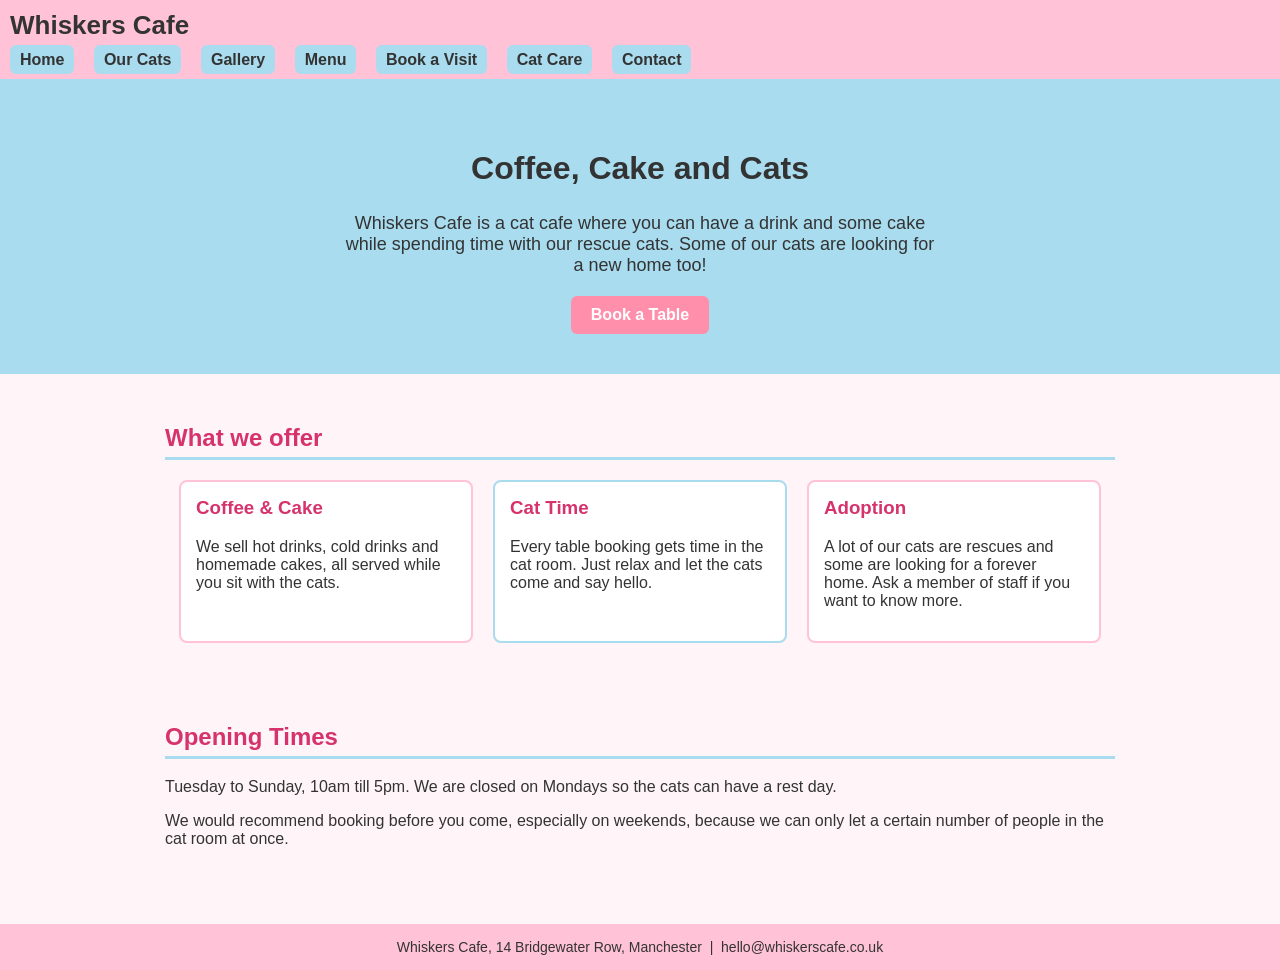
<file: index.html>
<!DOCTYPE html>
<html>
<head>
	<meta charset="UTF-8">
	<meta name="viewport" content="width=device-width, initial-scale=1.0">
	<title>Whiskers Cafe - Home</title>
	<link rel="stylesheet" type="text/css" href="css/style.css">
</head>
<body>

	<div class="navbar">
		<h1>Whiskers Cafe</h1>
		<ul>
			<li><a href="index.html">Home</a></li>
			<li><a href="cats.html">Our Cats</a></li>
			<li><a href="gallery.html">Gallery</a></li>
			<li><a href="menu.html">Menu</a></li>
			<li><a href="booking.html">Book a Visit</a></li>
			<li><a href="care.html">Cat Care</a></li>
			<li><a href="contact.html">Contact</a></li>
		</ul>
	</div>

	<div class="banner">
		<h2>Coffee, Cake and Cats</h2>
		<p>Whiskers Cafe is a cat cafe where you can have a drink and some cake while spending time with our rescue cats. Some of our cats are looking for a new home too!</p>
		<a href="booking.html" class="button">Book a Table</a>
	</div>

	<div class="section">
		<h2>What we offer</h2>
		<div class="box-row">
			<div class="box">
				<h3>Coffee &amp; Cake</h3>
				<p>We sell hot drinks, cold drinks and homemade cakes, all served while you sit with the cats.</p>
			</div>
			<div class="box blue">
				<h3>Cat Time</h3>
				<p>Every table booking gets time in the cat room. Just relax and let the cats come and say hello.</p>
			</div>
			<div class="box">
				<h3>Adoption</h3>
				<p>A lot of our cats are rescues and some are looking for a forever home. Ask a member of staff if you want to know more.</p>
			</div>
		</div>
	</div>

	<div class="section">
		<h2>Opening Times</h2>
		<p>Tuesday to Sunday, 10am till 5pm. We are closed on Mondays so the cats can have a rest day.</p>
		<p>We would recommend booking before you come, especially on weekends, because we can only let a certain number of people in the cat room at once.</p>
	</div>

	<footer>
		Whiskers Cafe, 14 Bridgewater Row, Manchester &nbsp;|&nbsp; hello@whiskerscafe.co.uk
	</footer>

</body>
</html>
</file>
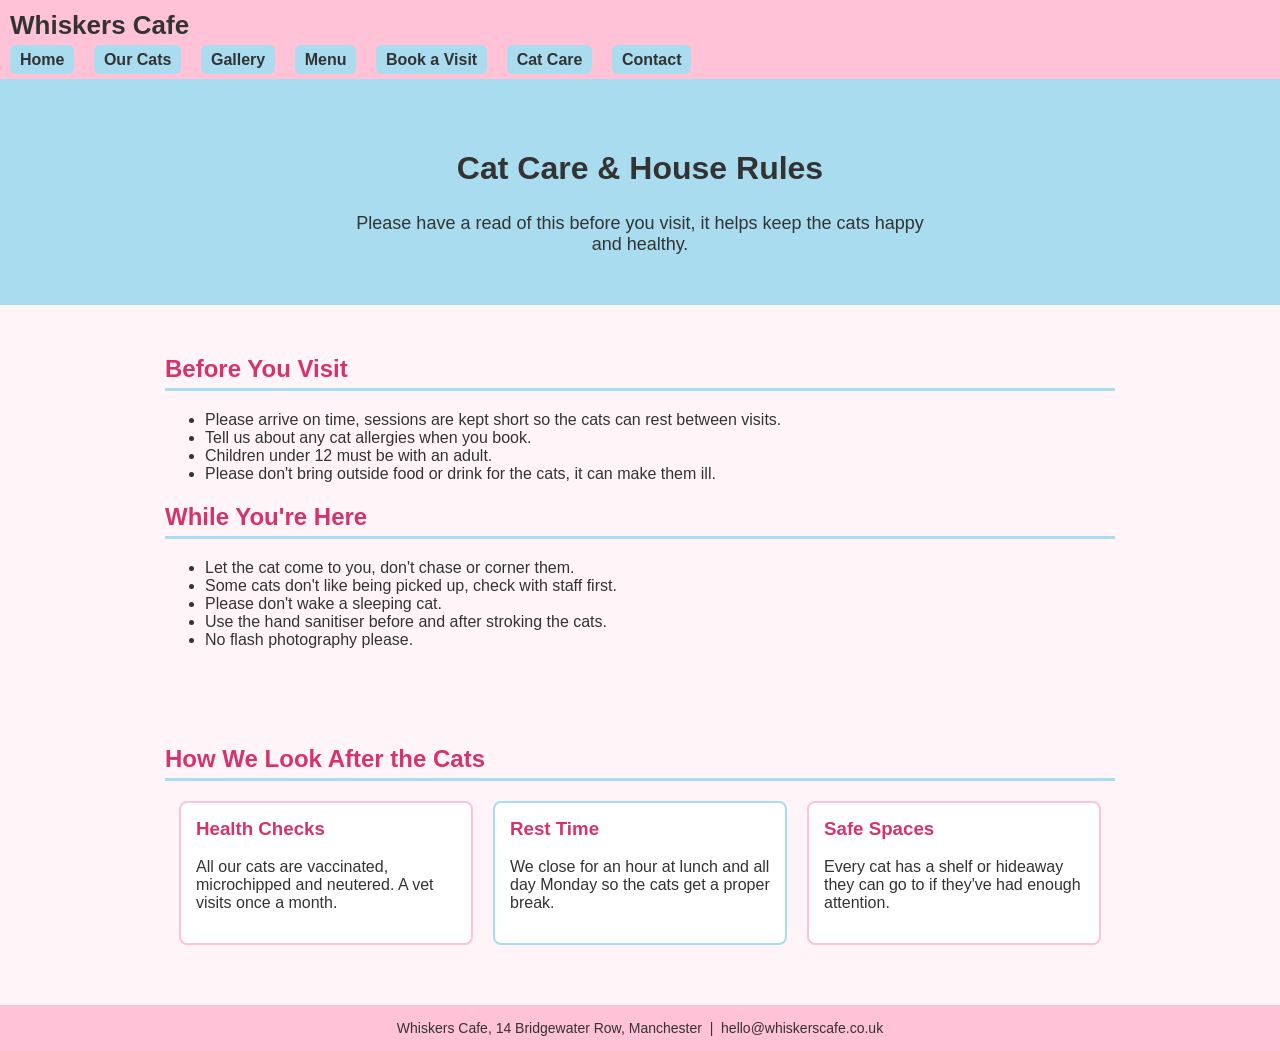
<file: care.html>
<!DOCTYPE html>
<html>
<head>
	<meta charset="UTF-8">
	<meta name="viewport" content="width=device-width, initial-scale=1.0">
	<title>Whiskers Cafe - Cat Care &amp; Rules</title>
	<link rel="stylesheet" type="text/css" href="css/style.css">
</head>
<body>

	<div class="navbar">
		<h1>Whiskers Cafe</h1>
		<ul>
			<li><a href="index.html">Home</a></li>
			<li><a href="cats.html">Our Cats</a></li>
			<li><a href="gallery.html">Gallery</a></li>
			<li><a href="menu.html">Menu</a></li>
			<li><a href="booking.html">Book a Visit</a></li>
			<li><a href="care.html">Cat Care</a></li>
			<li><a href="contact.html">Contact</a></li>
		</ul>
	</div>

	<div class="banner">
		<h2>Cat Care &amp; House Rules</h2>
		<p>Please have a read of this before you visit, it helps keep the cats happy and healthy.</p>
	</div>

	<div class="section">
		<h2>Before You Visit</h2>
		<ul>
			<li>Please arrive on time, sessions are kept short so the cats can rest between visits.</li>
			<li>Tell us about any cat allergies when you book.</li>
			<li>Children under 12 must be with an adult.</li>
			<li>Please don't bring outside food or drink for the cats, it can make them ill.</li>
		</ul>

		<h2>While You're Here</h2>
		<ul>
			<li>Let the cat come to you, don't chase or corner them.</li>
			<li>Some cats don't like being picked up, check with staff first.</li>
			<li>Please don't wake a sleeping cat.</li>
			<li>Use the hand sanitiser before and after stroking the cats.</li>
			<li>No flash photography please.</li>
		</ul>
	</div>

	<div class="section">
		<h2>How We Look After the Cats</h2>
		<div class="box-row">
			<div class="box">
				<h3>Health Checks</h3>
				<p>All our cats are vaccinated, microchipped and neutered. A vet visits once a month.</p>
			</div>
			<div class="box blue">
				<h3>Rest Time</h3>
				<p>We close for an hour at lunch and all day Monday so the cats get a proper break.</p>
			</div>
			<div class="box">
				<h3>Safe Spaces</h3>
				<p>Every cat has a shelf or hideaway they can go to if they've had enough attention.</p>
			</div>
		</div>
	</div>

	<footer>
		Whiskers Cafe, 14 Bridgewater Row, Manchester &nbsp;|&nbsp; hello@whiskerscafe.co.uk
	</footer>

</body>
</html>
</file>
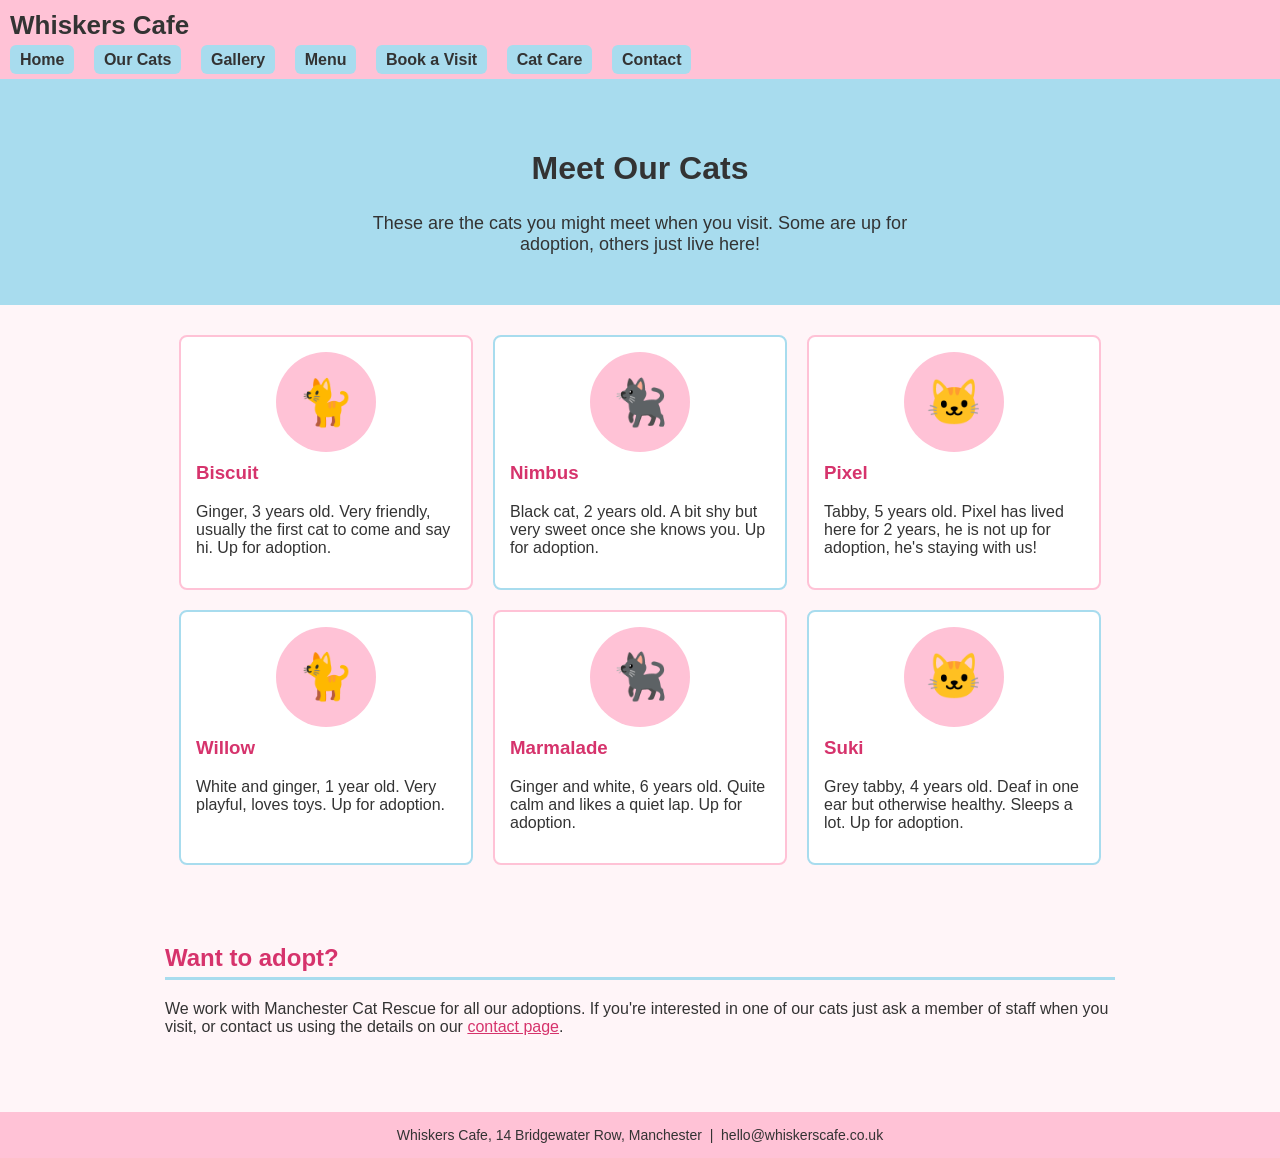
<file: cats.html>
<!DOCTYPE html>
<html>
<head>
	<meta charset="UTF-8">
	<meta name="viewport" content="width=device-width, initial-scale=1.0">
	<title>Whiskers Cafe - Our Cats</title>
	<link rel="stylesheet" type="text/css" href="css/style.css">
</head>
<body>

	<div class="navbar">
		<h1>Whiskers Cafe</h1>
		<ul>
			<li><a href="index.html">Home</a></li>
			<li><a href="cats.html">Our Cats</a></li>
			<li><a href="gallery.html">Gallery</a></li>
			<li><a href="menu.html">Menu</a></li>
			<li><a href="booking.html">Book a Visit</a></li>
			<li><a href="care.html">Cat Care</a></li>
			<li><a href="contact.html">Contact</a></li>
		</ul>
	</div>

	<div class="banner">
		<h2>Meet Our Cats</h2>
		<p>These are the cats you might meet when you visit. Some are up for adoption, others just live here!</p>
	</div>

	<div class="section">
		<div class="box-row">

			<div class="box">
				<div class="cat-pic">🐈</div>
				<h3>Biscuit</h3>
				<p>Ginger, 3 years old. Very friendly, usually the first cat to come and say hi. Up for adoption.</p>
			</div>

			<div class="box blue">
				<div class="cat-pic">🐈‍⬛</div>
				<h3>Nimbus</h3>
				<p>Black cat, 2 years old. A bit shy but very sweet once she knows you. Up for adoption.</p>
			</div>

			<div class="box">
				<div class="cat-pic">🐱</div>
				<h3>Pixel</h3>
				<p>Tabby, 5 years old. Pixel has lived here for 2 years, he is not up for adoption, he's staying with us!</p>
			</div>

			<div class="box blue">
				<div class="cat-pic">🐈</div>
				<h3>Willow</h3>
				<p>White and ginger, 1 year old. Very playful, loves toys. Up for adoption.</p>
			</div>

			<div class="box">
				<div class="cat-pic">🐈‍⬛</div>
				<h3>Marmalade</h3>
				<p>Ginger and white, 6 years old. Quite calm and likes a quiet lap. Up for adoption.</p>
			</div>

			<div class="box blue">
				<div class="cat-pic">🐱</div>
				<h3>Suki</h3>
				<p>Grey tabby, 4 years old. Deaf in one ear but otherwise healthy. Sleeps a lot. Up for adoption.</p>
			</div>

		</div>
	</div>

	<div class="section">
		<h2>Want to adopt?</h2>
		<p>We work with Manchester Cat Rescue for all our adoptions. If you're interested in one of our cats just ask a member of staff when you visit, or contact us using the details on our <a href="contact.html">contact page</a>.</p>
	</div>

	<footer>
		Whiskers Cafe, 14 Bridgewater Row, Manchester &nbsp;|&nbsp; hello@whiskerscafe.co.uk
	</footer>

</body>
</html>
</file>
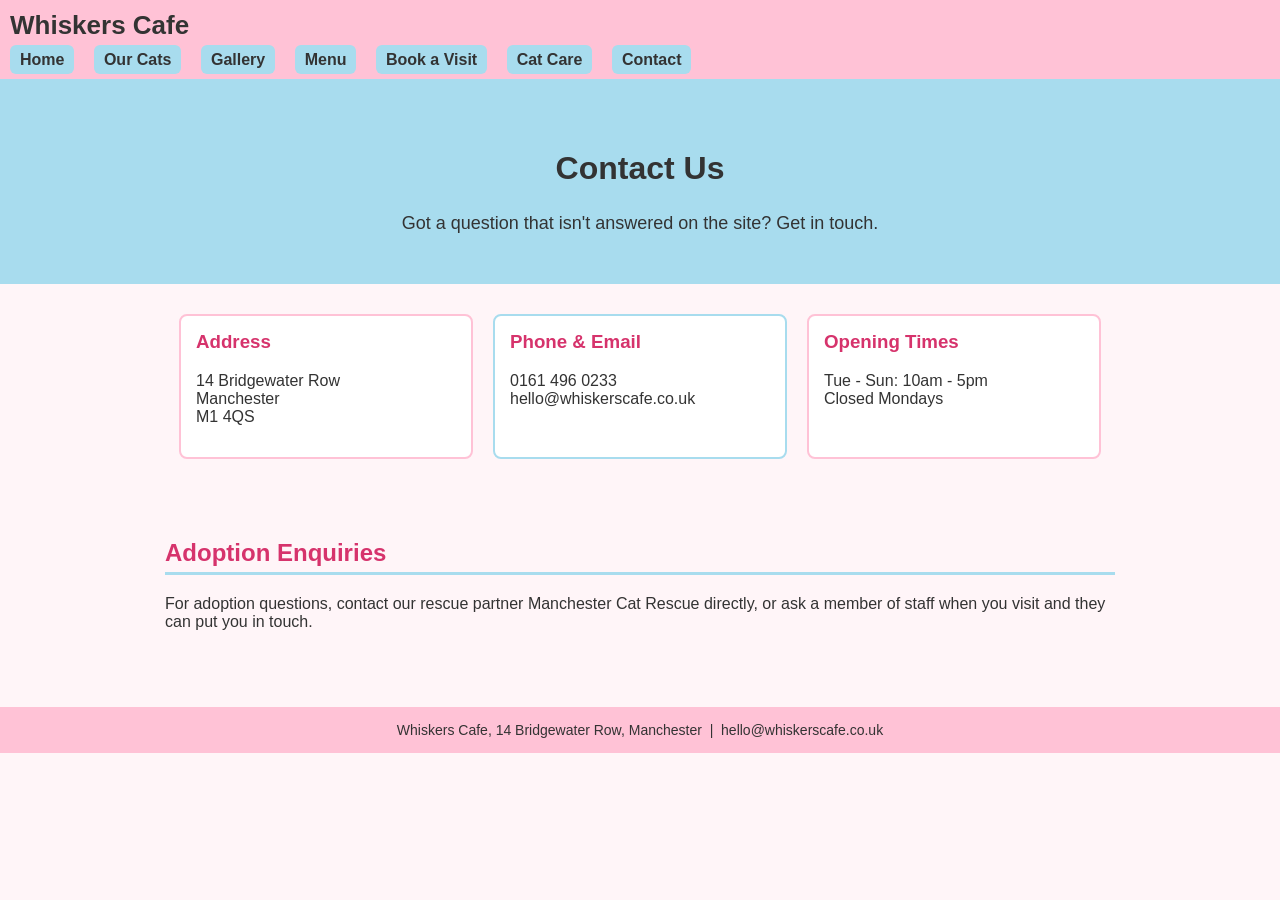
<file: contact.html>
<!DOCTYPE html>
<html>
<head>
	<meta charset="UTF-8">
	<meta name="viewport" content="width=device-width, initial-scale=1.0">
	<title>Whiskers Cafe - Contact</title>
	<link rel="stylesheet" type="text/css" href="css/style.css">
</head>
<body>

	<div class="navbar">
		<h1>Whiskers Cafe</h1>
		<ul>
			<li><a href="index.html">Home</a></li>
			<li><a href="cats.html">Our Cats</a></li>
			<li><a href="gallery.html">Gallery</a></li>
			<li><a href="menu.html">Menu</a></li>
			<li><a href="booking.html">Book a Visit</a></li>
			<li><a href="care.html">Cat Care</a></li>
			<li><a href="contact.html">Contact</a></li>
		</ul>
	</div>

	<div class="banner">
		<h2>Contact Us</h2>
		<p>Got a question that isn't answered on the site? Get in touch.</p>
	</div>

	<div class="section">
		<div class="box-row">
			<div class="box">
				<h3>Address</h3>
				<p>14 Bridgewater Row<br>Manchester<br>M1 4QS</p>
			</div>
			<div class="box blue">
				<h3>Phone &amp; Email</h3>
				<p>0161 496 0233<br>hello@whiskerscafe.co.uk</p>
			</div>
			<div class="box">
				<h3>Opening Times</h3>
				<p>Tue - Sun: 10am - 5pm<br>Closed Mondays</p>
			</div>
		</div>
	</div>

	<div class="section">
		<h2>Adoption Enquiries</h2>
		<p>For adoption questions, contact our rescue partner Manchester Cat Rescue directly, or ask a member of staff when you visit and they can put you in touch.</p>
	</div>

	<footer>
		Whiskers Cafe, 14 Bridgewater Row, Manchester &nbsp;|&nbsp; hello@whiskerscafe.co.uk
	</footer>

</body>
</html>
</file>
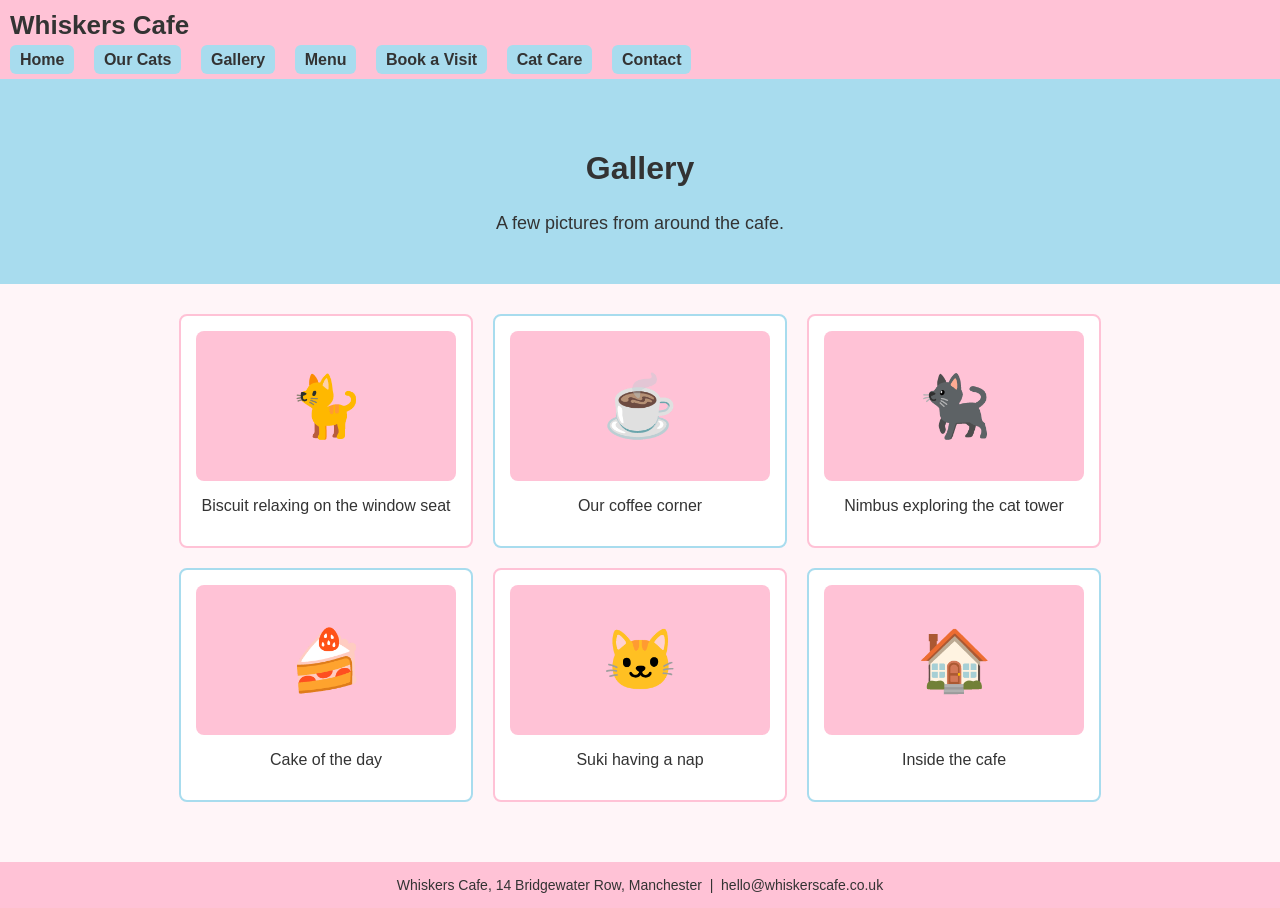
<file: gallery.html>
<!DOCTYPE html>
<html>
<head>
	<meta charset="UTF-8">
	<meta name="viewport" content="width=device-width, initial-scale=1.0">
	<title>Whiskers Cafe - Gallery</title>
	<link rel="stylesheet" type="text/css" href="css/style.css">
</head>
<body>

	<div class="navbar">
		<h1>Whiskers Cafe</h1>
		<ul>
			<li><a href="index.html">Home</a></li>
			<li><a href="cats.html">Our Cats</a></li>
			<li><a href="gallery.html">Gallery</a></li>
			<li><a href="menu.html">Menu</a></li>
			<li><a href="booking.html">Book a Visit</a></li>
			<li><a href="care.html">Cat Care</a></li>
			<li><a href="contact.html">Contact</a></li>
		</ul>
	</div>

	<div class="banner">
		<h2>Gallery</h2>
		<p>A few pictures from around the cafe.</p>
	</div>

	<div class="section">
		<div class="box-row">
			<div class="box" style="text-align:center;">
				<div class="cat-pic" style="width:100%;height:150px;border-radius:8px;font-size:60px;">🐈</div>
				<p>Biscuit relaxing on the window seat</p>
			</div>
			<div class="box blue" style="text-align:center;">
				<div class="cat-pic" style="width:100%;height:150px;border-radius:8px;font-size:60px;">☕</div>
				<p>Our coffee corner</p>
			</div>
			<div class="box" style="text-align:center;">
				<div class="cat-pic" style="width:100%;height:150px;border-radius:8px;font-size:60px;">🐈‍⬛</div>
				<p>Nimbus exploring the cat tower</p>
			</div>
			<div class="box blue" style="text-align:center;">
				<div class="cat-pic" style="width:100%;height:150px;border-radius:8px;font-size:60px;">🍰</div>
				<p>Cake of the day</p>
			</div>
			<div class="box" style="text-align:center;">
				<div class="cat-pic" style="width:100%;height:150px;border-radius:8px;font-size:60px;">🐱</div>
				<p>Suki having a nap</p>
			</div>
			<div class="box blue" style="text-align:center;">
				<div class="cat-pic" style="width:100%;height:150px;border-radius:8px;font-size:60px;">🏠</div>
				<p>Inside the cafe</p>
			</div>
		</div>
	</div>

	<footer>
		Whiskers Cafe, 14 Bridgewater Row, Manchester &nbsp;|&nbsp; hello@whiskerscafe.co.uk
	</footer>

</body>
</html>
</file>
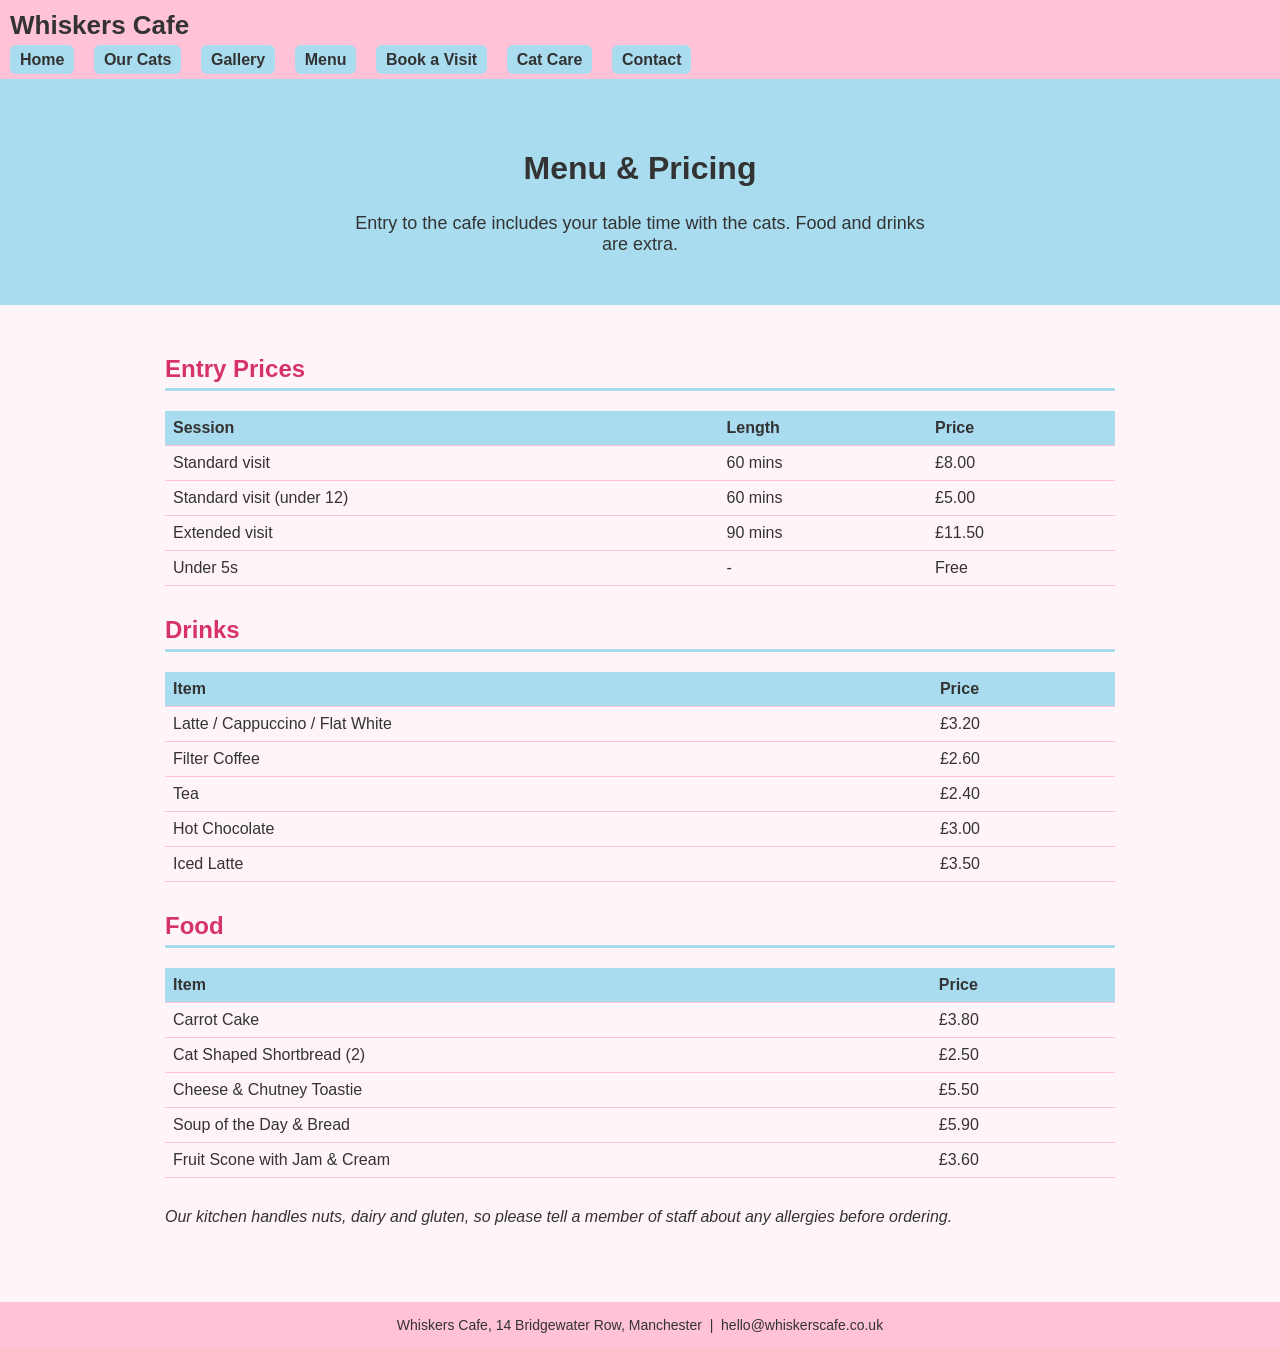
<file: menu.html>
<!DOCTYPE html>
<html>
<head>
	<meta charset="UTF-8">
	<meta name="viewport" content="width=device-width, initial-scale=1.0">
	<title>Whiskers Cafe - Menu</title>
	<link rel="stylesheet" type="text/css" href="css/style.css">
</head>
<body>

	<div class="navbar">
		<h1>Whiskers Cafe</h1>
		<ul>
			<li><a href="index.html">Home</a></li>
			<li><a href="cats.html">Our Cats</a></li>
			<li><a href="gallery.html">Gallery</a></li>
			<li><a href="menu.html">Menu</a></li>
			<li><a href="booking.html">Book a Visit</a></li>
			<li><a href="care.html">Cat Care</a></li>
			<li><a href="contact.html">Contact</a></li>
		</ul>
	</div>

	<div class="banner">
		<h2>Menu &amp; Pricing</h2>
		<p>Entry to the cafe includes your table time with the cats. Food and drinks are extra.</p>
	</div>

	<div class="section">

		<h2>Entry Prices</h2>
		<table>
			<tr><th>Session</th><th>Length</th><th>Price</th></tr>
			<tr><td>Standard visit</td><td>60 mins</td><td>£8.00</td></tr>
			<tr><td>Standard visit (under 12)</td><td>60 mins</td><td>£5.00</td></tr>
			<tr><td>Extended visit</td><td>90 mins</td><td>£11.50</td></tr>
			<tr><td>Under 5s</td><td>-</td><td>Free</td></tr>
		</table>

		<h2>Drinks</h2>
		<table>
			<tr><th>Item</th><th>Price</th></tr>
			<tr><td>Latte / Cappuccino / Flat White</td><td>£3.20</td></tr>
			<tr><td>Filter Coffee</td><td>£2.60</td></tr>
			<tr><td>Tea</td><td>£2.40</td></tr>
			<tr><td>Hot Chocolate</td><td>£3.00</td></tr>
			<tr><td>Iced Latte</td><td>£3.50</td></tr>
		</table>

		<h2>Food</h2>
		<table>
			<tr><th>Item</th><th>Price</th></tr>
			<tr><td>Carrot Cake</td><td>£3.80</td></tr>
			<tr><td>Cat Shaped Shortbread (2)</td><td>£2.50</td></tr>
			<tr><td>Cheese &amp; Chutney Toastie</td><td>£5.50</td></tr>
			<tr><td>Soup of the Day &amp; Bread</td><td>£5.90</td></tr>
			<tr><td>Fruit Scone with Jam &amp; Cream</td><td>£3.60</td></tr>
		</table>

		<p><em>Our kitchen handles nuts, dairy and gluten, so please tell a member of staff about any allergies before ordering.</em></p>

	</div>

	<footer>
		Whiskers Cafe, 14 Bridgewater Row, Manchester &nbsp;|&nbsp; hello@whiskerscafe.co.uk
	</footer>

</body>
</html>
</file>
<file: css/style.css>
/* Whiskers Cafe website
   Styles for all pages
*/

body {
	font-family: Arial, Helvetica, sans-serif;
	margin: 0;
	padding: 0;
	background-color: #fff5f8;
	color: #333333;
}

h1, h2, h3 {
	font-family: Arial, Helvetica, sans-serif;
	color: #d6336c;
}

a {
	color: #d6336c;
}

img {
	max-width: 100%;
}

/* header and nav */

.navbar {
	background-color: #ffc2d6;
	padding: 10px;
	border-bottom: 4px solid #a8dcee;
}

.navbar h1 {
	display: inline-block;
	margin: 0;
	font-size: 26px;
	color: #333333;
}

.navbar ul {
	list-style-type: none;
	margin: 10px 0 0 0;
	padding: 0;
}

.navbar li {
	display: inline-block;
	margin-right: 15px;
}

.navbar a {
	text-decoration: none;
	color: #333333;
	font-weight: bold;
	padding: 6px 10px;
	background-color: #a8dcee;
	border-radius: 6px;
}

.navbar a:hover {
	background-color: #ffb6c9;
}

/* banner / hero area */

.banner {
	background-color: #a8dcee;
	text-align: center;
	padding: 40px 20px;
}

.banner h2 {
	font-size: 32px;
	color: #333333;
}

.banner p {
	font-size: 18px;
	max-width: 600px;
	margin: 10px auto;
}

/* generic button */

.button {
	display: inline-block;
	background-color: #ff8fab;
	color: white;
	padding: 10px 20px;
	text-decoration: none;
	border-radius: 6px;
	font-weight: bold;
	border: none;
	font-size: 16px;
	margin-top: 10px;
	cursor: pointer;
}

.button:hover {
	background-color: #d6336c;
}

/* content sections */

.section {
	padding: 30px 20px;
	max-width: 950px;
	margin: 0 auto;
}

.section h2 {
	border-bottom: 3px solid #a8dcee;
	padding-bottom: 5px;
}

/* boxes / cards, used on several pages */

.box-row {
	display: flex;
	flex-wrap: wrap;
	gap: 20px;
	justify-content: center;
}

.box {
	background-color: white;
	border: 2px solid #ffc2d6;
	border-radius: 8px;
	padding: 15px;
	width: 260px;
}

.box h3 {
	margin-top: 0;
}

.box.blue {
	border-color: #a8dcee;
}

/* cat photo placeholder circle */

.cat-pic {
	width: 100px;
	height: 100px;
	border-radius: 50%;
	background-color: #ffc2d6;
	display: flex;
	align-items: center;
	justify-content: center;
	font-size: 45px;
	margin: 0 auto 10px auto;
}

/* table used on menu page */

table {
	width: 100%;
	border-collapse: collapse;
	margin-bottom: 30px;
}

table th, table td {
	text-align: left;
	padding: 8px;
	border-bottom: 1px solid #ffc2d6;
}

table th {
	background-color: #a8dcee;
}

/* forms */

form {
	background-color: white;
	border: 2px solid #a8dcee;
	border-radius: 8px;
	padding: 20px;
	max-width: 500px;
	margin: 0 auto;
}

label {
	display: block;
	font-weight: bold;
	margin-top: 12px;
	margin-bottom: 4px;
}

input, select, textarea {
	width: 100%;
	padding: 8px;
	border: 1px solid #cccccc;
	border-radius: 4px;
	font-family: Arial, Helvetica, sans-serif;
	font-size: 15px;
	box-sizing: border-box;
}

.error {
	color: red;
	font-size: 13px;
	display: none;
	margin-top: 3px;
}

.show-error .error {
	display: block;
}

.show-error input, .show-error select {
	border-color: red;
}

#success-msg {
	display: none;
	background-color: #d4f4dd;
	border: 1px solid #59b374;
	padding: 12px;
	border-radius: 6px;
	margin-bottom: 15px;
}

/* footer */

footer {
	background-color: #ffc2d6;
	text-align: center;
	padding: 15px;
	margin-top: 30px;
	font-size: 14px;
}

/* small screens */

@media (max-width: 700px) {
	.box {
		width: 90%;
	}
	.navbar li {
		display: block;
		margin-bottom: 6px;
	}
}
</file>
